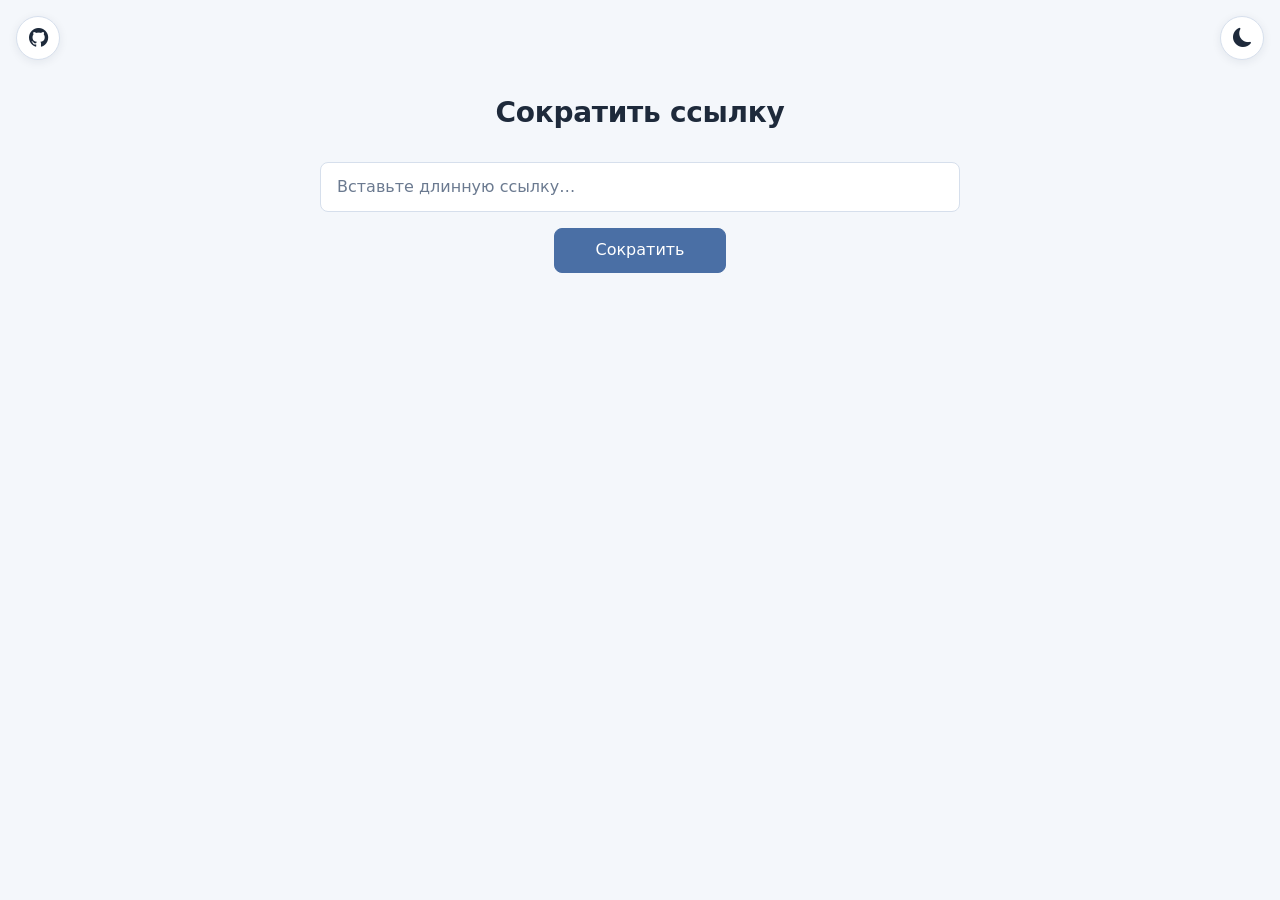
<file: wwwroot/index.html>
<!DOCTYPE html>
<html lang="ru" data-theme="light">
<head>
  <meta charset="UTF-8" />
  <meta name="viewport" content="width=device-width, initial-scale=1.0" />
  <title>UShort - сократитель ссылок</title>

  <link rel="stylesheet" href="third-party/bootstrap/bootstrap.min.css" />
  <link rel="stylesheet" href="third-party/bootstrap/bootstrap-icons.min.css"/>
  <!-- CDN Bootstrap CSS -->
  <!-- <link rel="stylesheet" href="https://cdn.jsdelivr.net/npm/bootstrap@5.3.8/dist/css/bootstrap.min.css" /> -->

  <!-- Slytes & colors sheet -->
  <link rel="stylesheet" href="css/colors.css" />
  <link rel="stylesheet" href="css/styles.css" />
</head>
<body>
  <div id="app"></div>
  
  
  <script src="third-party/bootstrap/bootstrap.bundle.min.js"></script>
  <script src="third-party/vue/vue.global.js"></script>
  <script src="third-party/qrcode_vue/qrcode.vue.browser.min.js"></script>
  <!-- CDN Bootstrap & Vue js-->
  <!-- <script src="https://cdn.jsdelivr.net/npm/bootstrap@5.3.8/dist/js/bootstrap.bundle.min.js"></script> -->
  <!-- <script src="https://unpkg.com/vue@3/dist/vue.global.js"></script> -->

    <script src="js/Shared.js"></script>

  <script src="js/components/TextField.js"></script>
  <script src="js/components/SubmitButton.js"></script>
  <script src="js/components/ResultContainer.js"></script>

  <script type="module" src="js/Main.js"></script>
</body>
</html>
</file>
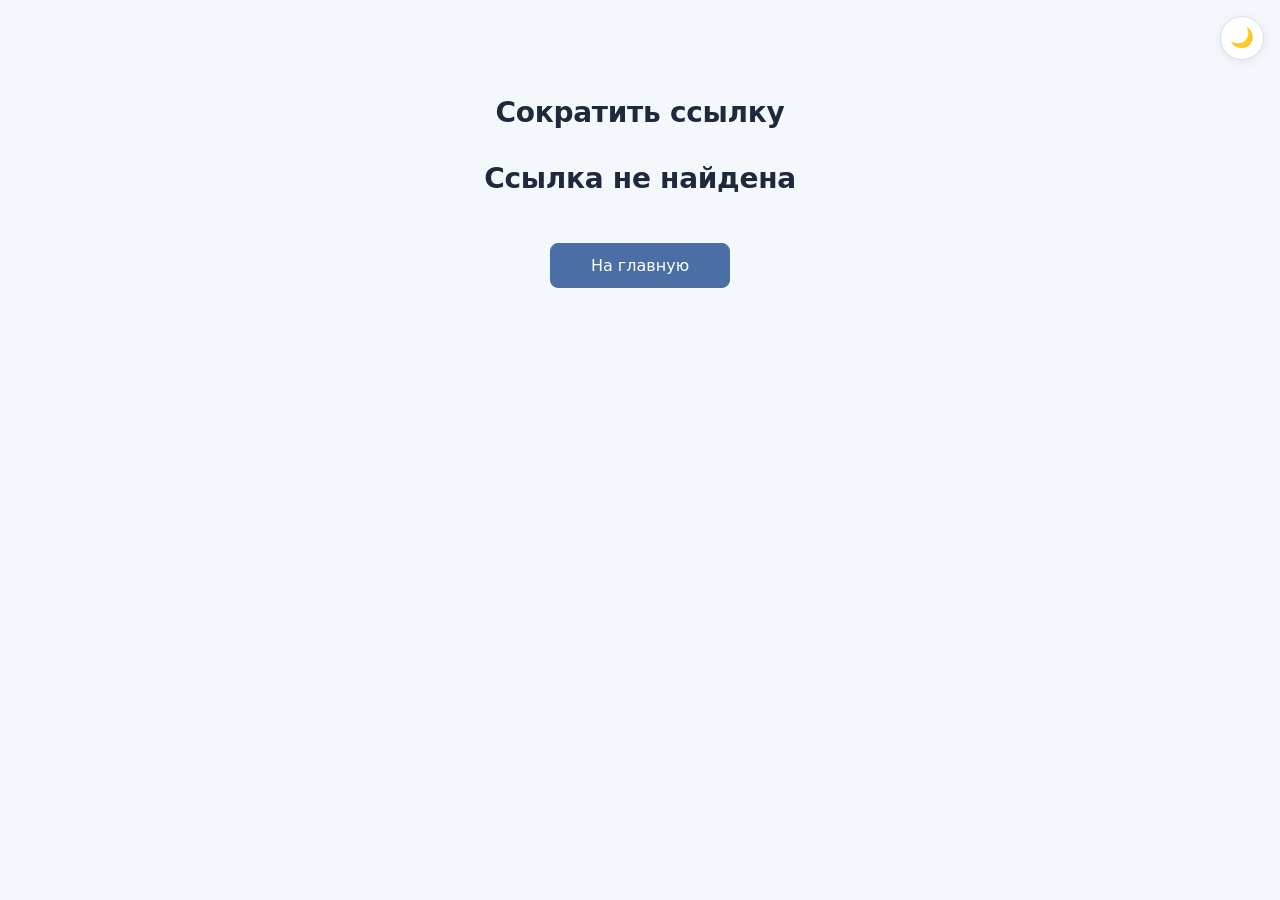
<file: wwwroot/linkNotFound.html>
<!DOCTYPE html>
<html lang="ru" data-theme="light">
<head>
  <meta charset="UTF-8" />
  <meta name="viewport" content="width=device-width, initial-scale=1.0" />
  <title>UShort - сократитель ссылок</title>

  <link rel="stylesheet" href="third-party/bootstrap/bootstrap.min.css" />
  <!-- CDN Bootstrap CSS -->
  <!-- <link rel="stylesheet" href="https://cdn.jsdelivr.net/npm/bootstrap@5.3.8/dist/css/bootstrap.min.css" /> -->

  <!-- Slytes & colors sheet -->
  <link rel="stylesheet" href="css/colors.css" />
  <link rel="stylesheet" href="css/styles.css" />
</head>
<body>
  <div id="app"></div>
  
  
  <script src="third-party/bootstrap/bootstrap.bundle.min.js"></script>
  <script src="third-party/vue/vue.global.js"></script>
  <script src="third-party/qrcode_vue/qrcode.vue.browser.min.js"></script>
  <!-- CDN Bootstrap & Vue js-->
  <!-- <script src="https://cdn.jsdelivr.net/npm/bootstrap@5.3.8/dist/js/bootstrap.bundle.min.js"></script> -->
  <!-- <script src="https://unpkg.com/vue@3/dist/vue.global.js"></script> -->

  <script src="js/Shared.js"></script>

  <script src="js/components/TextField.js"></script>
  <script src="js/components/SubmitButton.js"></script>
  <script src="js/components/ResultContainer.js"></script>

  <script type="module" src="js/NotFoundMain.js"></script>
</body>
</html>
</file>
<file: wwwroot/css/colors.css>
/* ============================================================
   LIGHT THEME
   ============================================================ */
:root,
[data-theme="light"] {
  --color-bg:                #f4f7fb;
  --color-surface:           #ffffff;
  --color-surface-alt:       #eaf0f8;

  --color-text:              #1e2a3b;
  --color-text-muted:        #6b7a90;
  --color-text-inverse:      #ffffff;

  --color-primary:           #4a6fa5;
  --color-primary-hover:     #3d5d8a;
  --color-primary-active:    #324d73;
  --color-primary-soft:      rgba(74, 111, 165, 0.15);
  --color-primary-text:      #ffffff;

  --color-border:            #d6dfec;
  --color-input-bg:          #ffffff;
  --color-input-focus:       #4a6fa5;

  --color-link:              #2c5aa0;
  --color-link-hover:        #1e4178;

  --color-error-bg:          #fdecec;
  --color-error-text:        #b3261e;
  --color-error-border:      #f5c2c0;

  --color-btn-disabled:      #a5b6cc;

  --color-shadow:            rgba(30, 42, 59, 0.08);
  --color-qr-bg:             #ffffff;
  --color-qr-fg:             #4a6fa5;
}

/* ============================================================
   DARK THEME
   ============================================================ */
[data-theme="dark"] {
  --color-bg:                #0f1722;
  --color-surface:           #1a2433;
  --color-surface-alt:       #223045;

  --color-text:              #e2e8f2;
  --color-text-muted:        #94a3b8;
  --color-text-inverse:      #ffffff;

  --color-primary:           #5b8cc9;
  --color-primary-hover:     #6f9dd3;
  --color-primary-active:    #4a7ab5;
  --color-primary-soft:      rgba(91, 140, 201, 0.22);
  --color-primary-text:      #ffffff;

  --color-border:            #2b3a4f;
  --color-input-bg:          #14202f;
  --color-input-focus:       #5b8cc9;

  --color-link:              #7ba9e0;
  --color-link-hover:        #9bc1eb;

  --color-error-bg:          #3a1d1d;
  --color-error-text:        #f4a7a4;
  --color-error-border:      #5c2a2a;

  --color-btn-disabled:      #4a5f7a;

  --color-shadow:            rgba(0, 0, 0, 0.45);
  --color-qr-bg:             #ffffff;
  --color-qr-fg:             #5b8cc9;
}
</file>
<file: wwwroot/css/styles.css>
/* ============================================================
   BASE
   ============================================================ */
html, body {
  margin: 0;
  padding: 0;
}

body {
  background: var(--color-bg);
  color: var(--color-text);
  min-height: 100vh;
  font-family: system-ui, -apple-system, "Segoe UI", Roboto, sans-serif;
  transition: background-color 0.3s ease, color 0.3s ease;
}

/* ============================================================
   LAYOUT
   ============================================================ */
.app-wrapper {
  position: relative;
  min-height: 100vh;
  padding: 1rem;
}

.app-main {
  display: flex;
  flex-direction: column;
  align-items: center;
  justify-content: flex-start;
  max-width: 640px;
  width: 100%;
  margin: 0 auto;
  padding: 5rem 0 3rem;
}

.app-title {
  color: var(--color-text);
  font-size: 1.75rem;
  font-weight: 600;
  margin-bottom: 2rem;
  text-align: center;
  letter-spacing: -0.01em;
}

.input-block,
.button-block,
.result-block {
  width: 100%;
}

.button-block {
  margin-top: 1rem;
  display: flex;
  justify-content: center;
}

.result-block {
  margin-top: 2rem;
  display: flex;
  justify-content: center;
}

/* ============================================================
   THEME TOGGLE (top-right corner)
   ============================================================ */
.theme-toggle {
  position: fixed;
  top: 1rem;
  right: 1rem;
  z-index: 1000;
  width: 44px;
  height: 44px;
  border-radius: 50%;
  border: 1px solid var(--color-border);
  background: var(--color-surface);
  color: var(--color-text);
  cursor: pointer;
  display: flex;
  align-items: center;
  justify-content: center;
  font-size: 1.2rem;
  line-height: 1;
  box-shadow: 0 2px 10px var(--color-shadow);
  transition: transform 0.15s ease, border-color 0.15s ease, background-color 0.3s ease;
}

.theme-toggle:hover {
  border-color: var(--color-primary);
  transform: scale(1.06);
}


/* ============================================================
   GITHUB BUTON (top-left corner)
   ============================================================ */
.github-button {
  position: fixed;
  top: 1rem;
  left: 1rem;
  z-index: 1000;
  width: 44px;
  height: 44px;
  border-radius: 50%;
  border: 1px solid var(--color-border);
  background: var(--color-surface);
  color: var(--color-text);
  cursor: pointer;
  display: flex;
  align-items: center;
  justify-content: center;
  font-size: 1.2rem;
  line-height: 1;
  box-shadow: 0 2px 10px var(--color-shadow);
  transition: transform 0.15s ease, border-color 0.15s ease, background-color 0.3s ease;
}

.github-button:hover {
  border-color: var(--color-primary);
  transform: scale(1.06);
}

/* ============================================================
   TEXT FIELD + ERROR BANNER
   ============================================================ */
.text-field {
  width: 100%;
}

.error-banner {
  background: var(--color-error-bg);
  color: var(--color-error-text);
  border: 1px solid var(--color-error-border);
  border-radius: 0.5rem;
  padding: 0.55rem 0.85rem;
  margin-bottom: 0.6rem;
  font-size: 0.9rem;
  line-height: 1.35;
}

.text-field__input {
  width: 100%;
  background: var(--color-input-bg) !important;
  color: var(--color-text) !important;
  border: 1px solid var(--color-border) !important;
  border-radius: 0.5rem !important;
  padding: 0.75rem 1rem;
  font-size: 1rem;
  transition: border-color 0.2s ease, box-shadow 0.2s ease, background-color 0.3s ease;
}

.text-field__input:focus {
  border-color: var(--color-input-focus) !important;
  box-shadow: 0 0 0 0.2rem var(--color-primary-soft) !important;
  outline: none;
}

.text-field__input::placeholder {
  color: var(--color-text-muted);
  opacity: 1;
}

/* ============================================================
   SUBMIT BUTTON
   ============================================================ */
.submit-btn {
  background: var(--color-primary);
  color: var(--color-primary-text);
  border: 1px solid var(--color-primary);
  border-radius: 0.5rem;
  padding: 0.6rem 2.5rem;
  font-size: 1rem;
  font-weight: 500;
  min-width: 170px;
  min-height: 44px;
  transition: background-color 0.2s ease, border-color 0.2s ease, transform 0.1s ease;
}

.submit-btn:hover:not(:disabled) {
  background: var(--color-primary-hover);
  border-color: var(--color-primary-hover);
}

.submit-btn:active:not(:disabled) {
  background: var(--color-primary-active);
  border-color: var(--color-primary-active);
  transform: scale(0.98);
}

.submit-btn:disabled {
  background: var(--color-btn-disabled);
  border-color: var(--color-btn-disabled);
  cursor: not-allowed;
}

/* ============================================================
   RESULT CONTAINER (QR + short link)
   ============================================================ */
.result-container {
  display: flex;
  flex-direction: column;
  align-items: center;
  gap: 1rem;
  background: var(--color-surface);
  border: 1px solid var(--color-border);
  border-radius: 1rem;
  padding: 1.5rem;
  box-shadow: 0 6px 20px var(--color-shadow);
  min-width: 260px;
  max-width: 100%;
  transition: background-color 0.3s ease, border-color 0.3s ease;
}

.result-container__qr {
  background: var(--color-qr-bg);   /* always white behind QR */
  padding: 0.75rem;
  border-radius: 0.75rem;
  line-height: 0;
}

.qr-image {
  display: block;
  width: 200px;
  height: 200px;
  max-width: 100%;
}

.result-container__link {
  color: var(--color-link);
  text-decoration: underline;
  text-underline-offset: 3px;
  word-break: break-all;
  text-align: center;
  font-size: 1rem;
  transition: color 0.2s ease;
}

.result-container__link:hover {
  color: var(--color-link-hover);
}

/* ============================================================
   TRANSITIONS
   ============================================================ */

/* Fade + collapse for the error banner */
.fade-enter-active,
.fade-leave-active {
  transition: opacity 0.22s ease,
              max-height 0.25s ease,
              margin-bottom 0.25s ease,
              padding-top 0.25s ease,
              padding-bottom 0.25s ease;
  overflow: hidden;
}
.fade-enter-from,
.fade-leave-to {
  opacity: 0;
  max-height: 0;
  margin-bottom: 0;
  padding-top: 0;
  padding-bottom: 0;
  border-width: 0;
}
.fade-enter-to,
.fade-leave-from {
  opacity: 1;
  max-height: 120px;
}

/* Smooth slide-in / slide-out for the result container */
.slide-fade-enter-active,
.slide-fade-leave-active {
  transition: opacity 0.35s ease,
              transform 0.35s ease,
              max-height 0.35s ease,
              margin-top 0.35s ease,
              padding-top 0.35s ease,
              padding-bottom 0.35s ease;
  overflow: hidden;
}
.slide-fade-enter-from,
.slide-fade-leave-to {
  opacity: 0;
  transform: translateY(-12px);
  max-height: 0;
  margin-top: 0;
  padding-top: 0;
  padding-bottom: 0;
  border-width: 0;
}
.slide-fade-enter-to,
.slide-fade-leave-from {
  opacity: 1;
  transform: translateY(0);
  max-height: 520px;
}

/* ============================================================
   MOBILE TWEAKS
   ============================================================ */
@media (max-width: 480px) {
  .app-main {
    padding-top: 4rem;
  }
  .app-title {
    font-size: 1.4rem;
  }
  .qr-image {
    width: 160px;
    height: 160px;
  }
  .submit-btn {
    width: 100%;
  }
}
</file>
